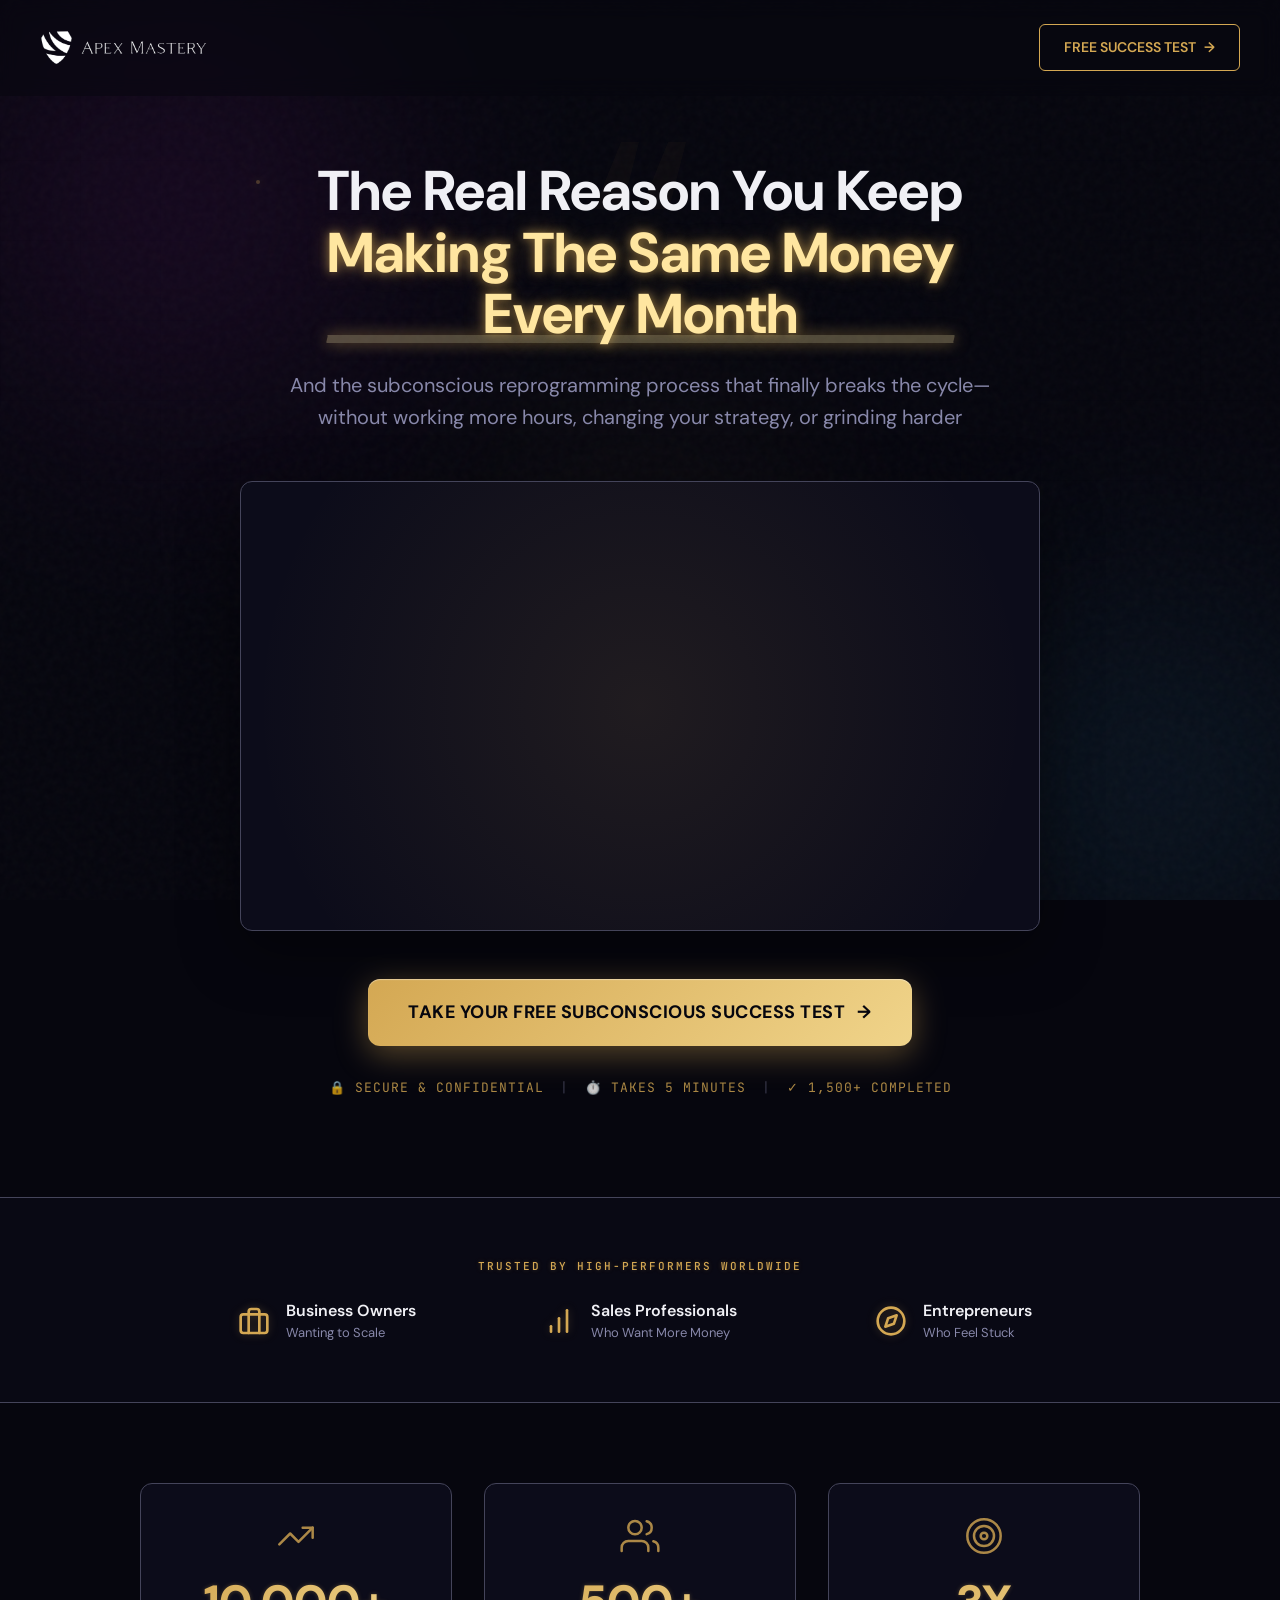
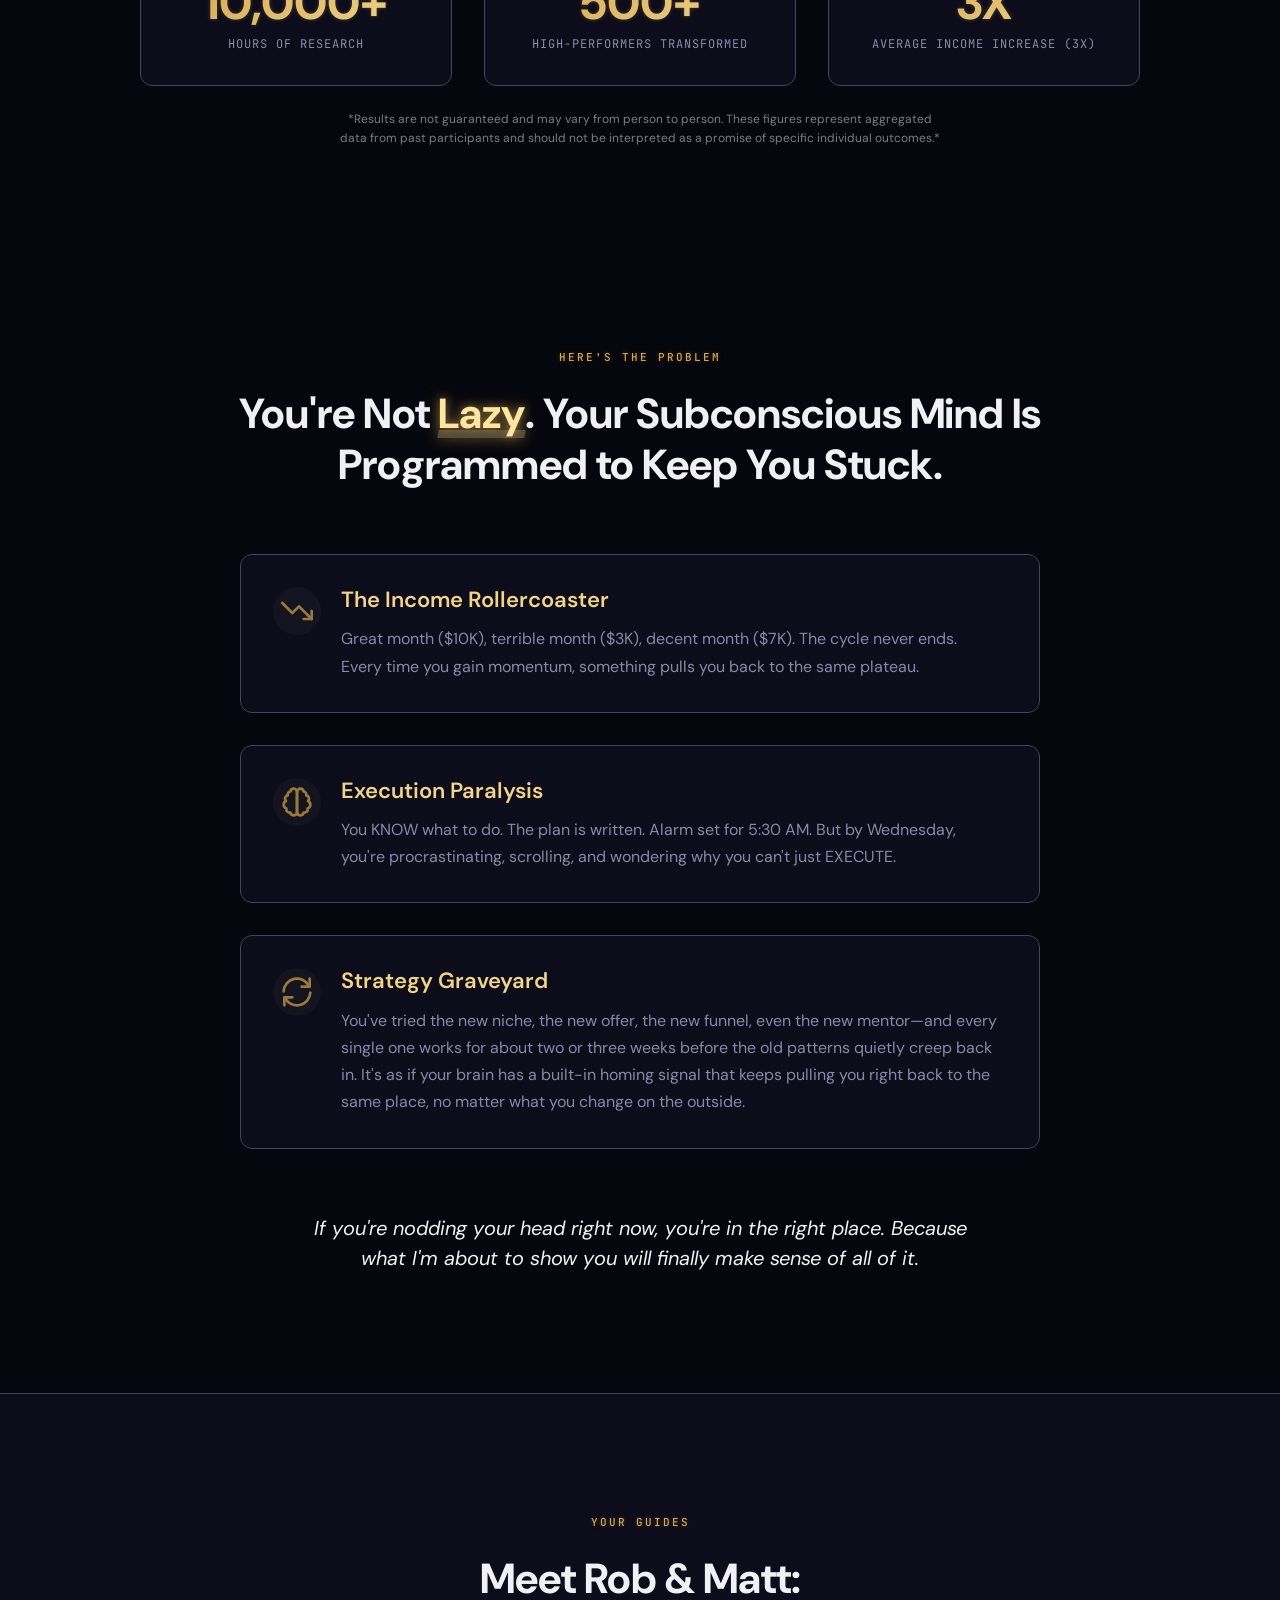
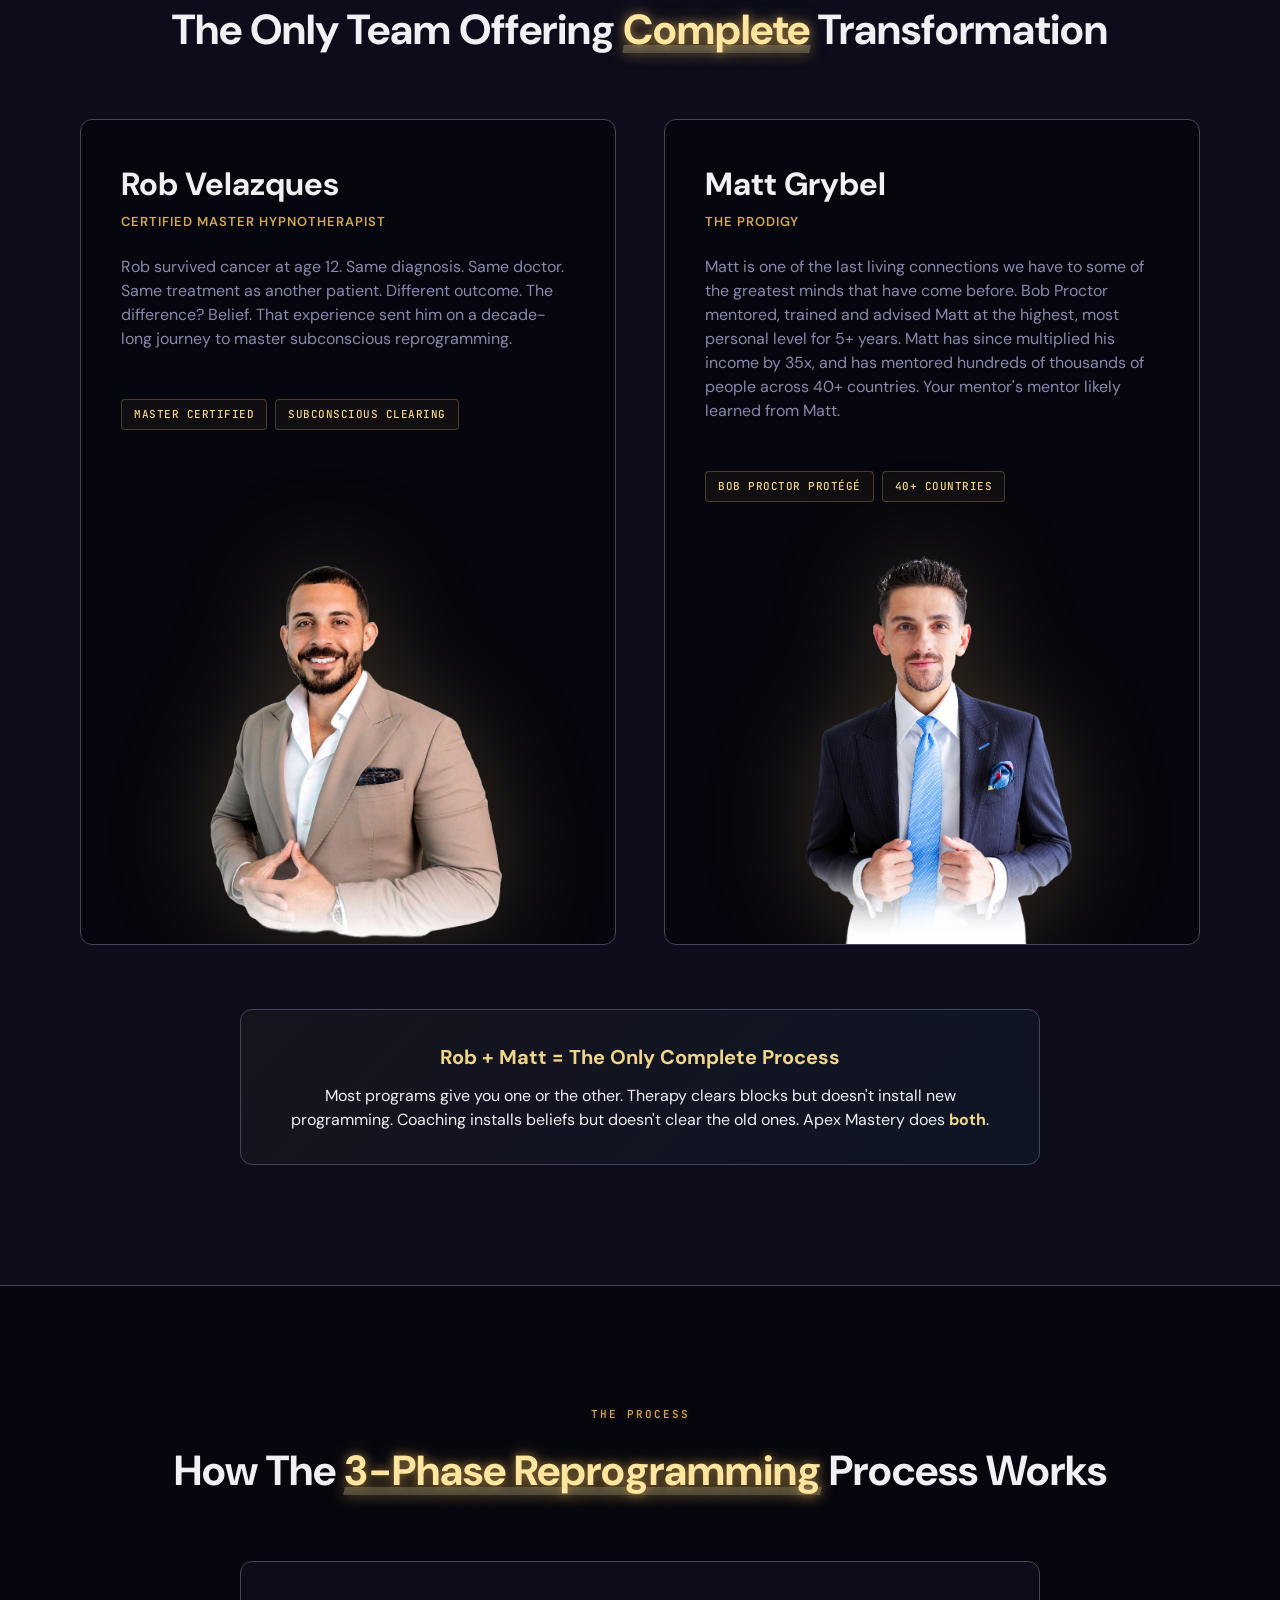
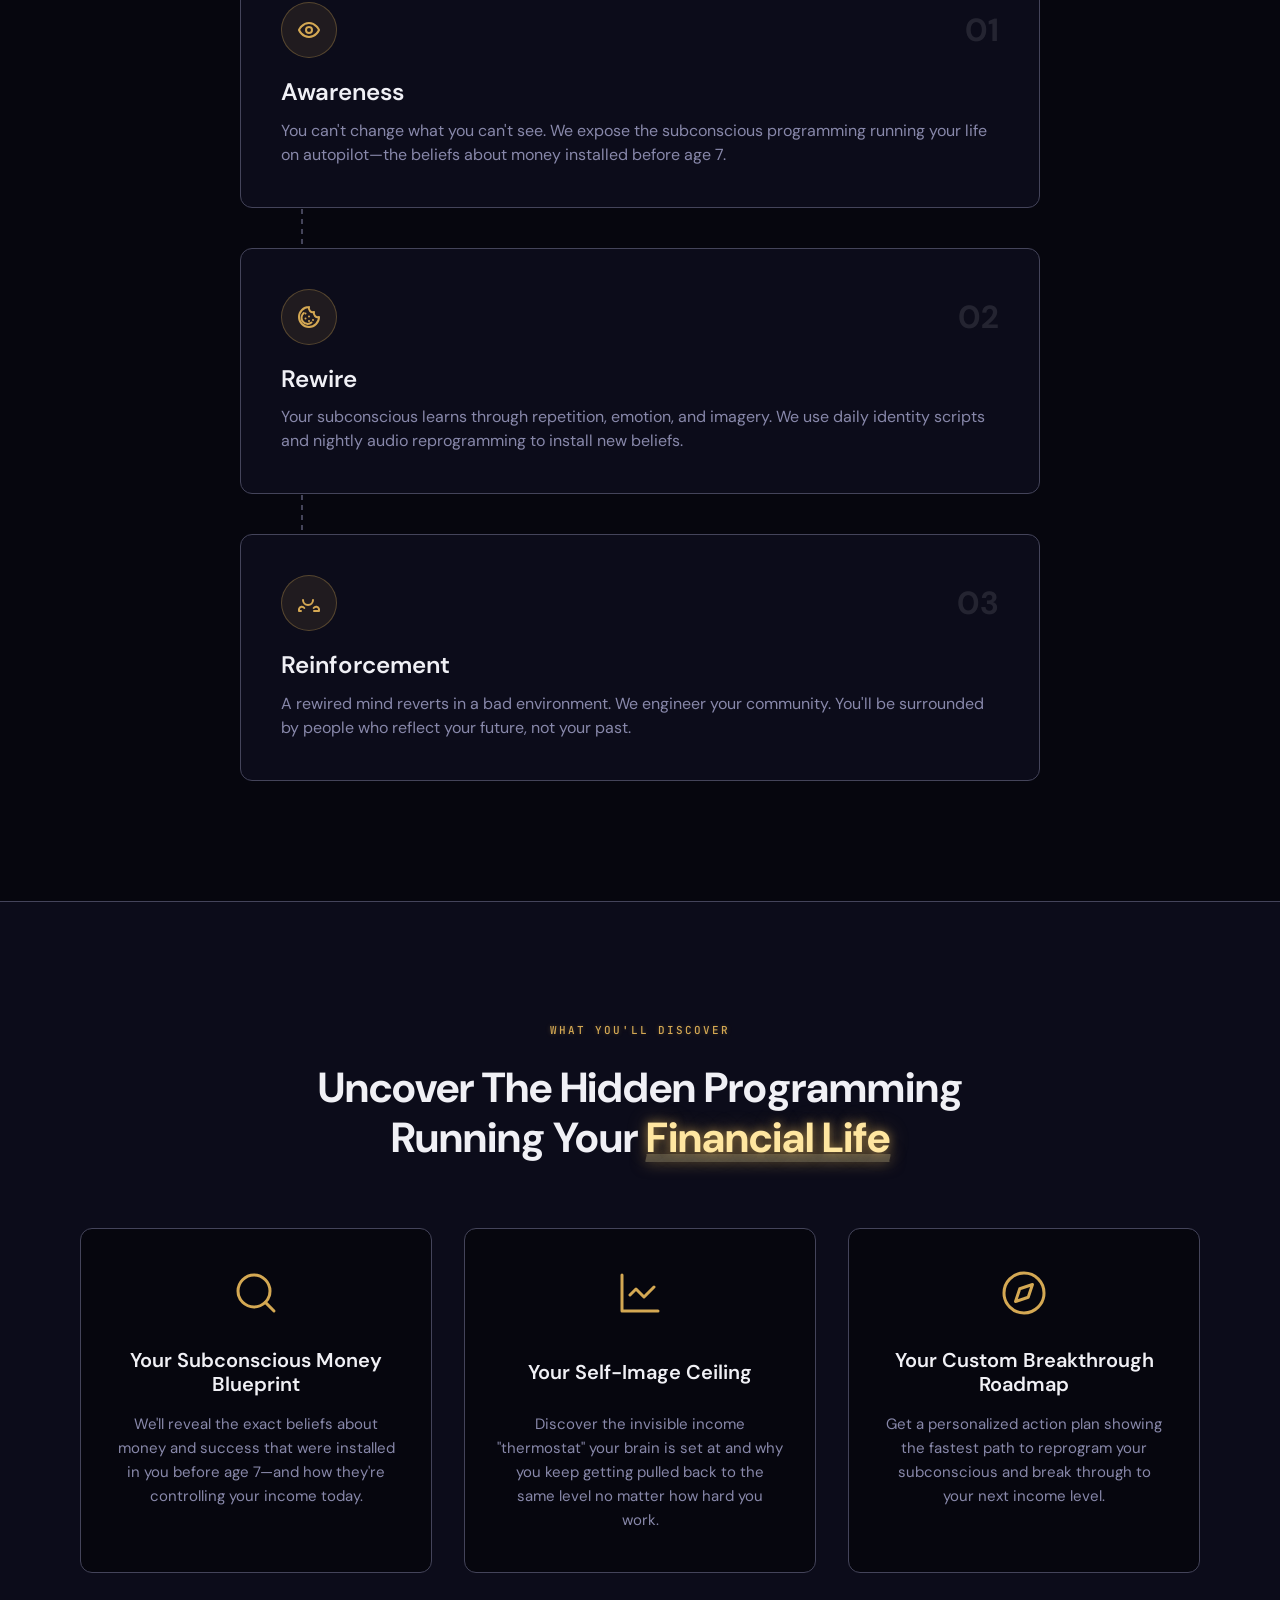
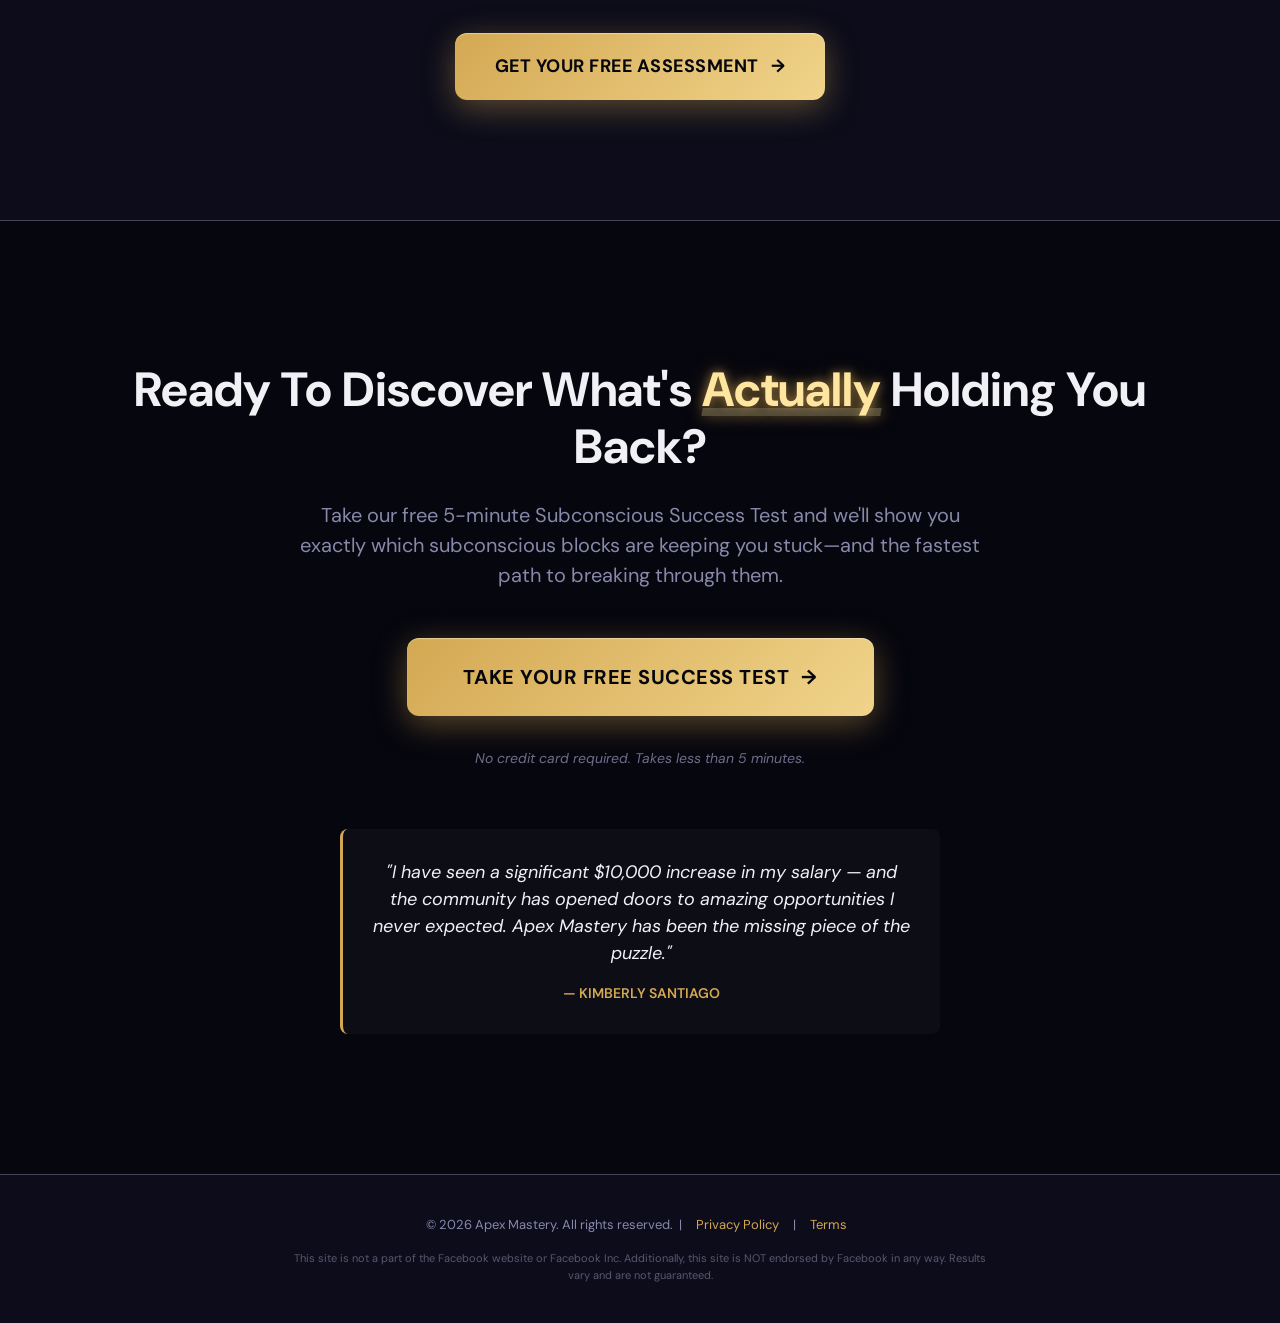
<file: index.html>
<!DOCTYPE html>
<html lang="en">

<head>
  <meta charset="UTF-8">
  <meta name="viewport" content="width=device-width, initial-scale=1.0">
  <title>Apex Mastery | Subconscious Success Test</title>

  <!-- Fonts -->
  <link rel="preconnect" href="https://fonts.googleapis.com">
  <link rel="preconnect" href="https://fonts.gstatic.com" crossorigin>
  <link
    href="https://fonts.googleapis.com/css2?family=DM+Sans:wght@300;400;500;600;700&family=JetBrains+Mono:wght@400;500&display=swap"
    rel="stylesheet">

  <!-- Styles -->
  <link rel="stylesheet" href="css/styles.css">
</head>

<body>

  <!-- PROGRESS BAR -->
  <div class="progress-bar" id="progressBar"></div>

  <!-- AMBIENT BACKGROUND -->
  <div class="ambient-bg">
    <div class="orb orb-1"></div>
    <div class="orb orb-2"></div>
    <div class="orb orb-3"></div>
    <!-- Floating Particles will be added via CSS/JS or simple divs -->
    <div class="particle p-1"></div>
    <div class="particle p-2"></div>
    <div class="particle p-3"></div>
  </div>

  <!-- NOISE TEXTURE OVERLAY -->
  <div class="noise-overlay"></div>

  <!-- GRID LINES -->
  <div class="grid-lines"></div>

  <!-- NAV -->
  <nav class="nav" id="nav">
    <div class="nav-logo">
      <a href="index.html"><img src="assets/logo-new.png" alt="Apex Mastery" /></a>
    </div>
    <a href="quiz.html" class="btn-secondary-test">
      Free Success Test <span class="btn-arrow">→</span>
    </a>
  </nav>

  <!-- HERO SECTION -->
  <section class="section-hero">
    <div class="container">

      <!-- Decorative Quote Mark -->
      <div class="quote-mark-bg">“</div>

      <!-- Headline (Moved Above VSL) -->
      <h1 class="hero-headline reveal" style="transition-delay: 0.1s;">
        The Real Reason You Keep <span class="highlight">Making The Same Money<br>Every Month</span>
      </h1>

      <!-- Sub-headline -->
      <p class="hero-subheadline reveal" style="transition-delay: 0.2s;">
        And the subconscious reprogramming process that finally breaks the cycle—without working more hours, changing
        your strategy, or grinding harder
      </p>

      <!-- VSL Player -->
      <div class="vsl-wrapper reveal" style="transition-delay: 0.3s;">
        <script src="https://fast.wistia.com/player.js" async></script><script src="https://fast.wistia.com/embed/1v9oy309cq.js" async type="module"></script><style>wistia-player[media-id='1v9oy309cq']:not(:defined) { background: center / contain no-repeat url('https://fast.wistia.com/embed/medias/1v9oy309cq/swatch'); display: block; filter: blur(5px); padding-top:56.25%; }</style> <wistia-player media-id="1v9oy309cq" aspect="1.7777777777777777"></wistia-player>
      </div>

      <!-- CTA Button -->
      <div class="reveal" style="transition-delay: 0.4s;">
        <a href="quiz.html" class="btn-primary-test">
          Take Your Free Subconscious Success Test <span class="btn-arrow">→</span>
        </a>
        <div class="trust-badges">
          <span>🔒 Secure & Confidential</span>
          <span class="divider">|</span>
          <span>⏱️ Takes 5 Minutes</span>
          <span class="divider">|</span>
          <span>✓ 1,500+ Completed</span>
        </div>
      </div>

    </div>
  </section>

  <!-- SOCIAL PROOF STRIP -->
  <section class="section-social-proof">
    <div class="container">

      <p class="section-label reveal">Trusted By High-Performers Worldwide</p>

      <div class="credentials-grid reveal" style="transition-delay: 0.1s;">

        <div class="credential-item">
          <!-- Award Icon (Briefcase) -->
          <svg class="credential-icon-svg" xmlns="http://www.w3.org/2000/svg" width="32" height="32" viewBox="0 0 24 24"
            fill="none" stroke="currentColor" stroke-width="2" stroke-linecap="round" stroke-linejoin="round">
            <rect x="2" y="7" width="20" height="14" rx="2" ry="2"></rect>
            <path d="M16 21V5a2 2 0 0 0-2-2h-4a2 2 0 0 0-2 2v16"></path>
          </svg>
          <div class="credential-text">
            <strong>Business Owners</strong>
            <span>Wanting to Scale</span>
          </div>
        </div>

        <div class="credential-item">
          <!-- Chart Icon -->
          <svg class="credential-icon-svg" xmlns="http://www.w3.org/2000/svg" width="32" height="32" viewBox="0 0 24 24"
            fill="none" stroke="currentColor" stroke-width="2" stroke-linecap="round" stroke-linejoin="round">
            <line x1="12" y1="20" x2="12" y2="10" />
            <line x1="18" y1="20" x2="18" y2="4" />
            <line x1="6" y1="20" x2="6" y2="16" />
          </svg>
          <div class="credential-text">
            <strong>Sales Professionals</strong>
            <span>Who Want More Money</span>
          </div>
        </div>

        <div class="credential-item">
          <!-- Compass Icon -->
          <svg class="credential-icon-svg" xmlns="http://www.w3.org/2000/svg" width="32" height="32" viewBox="0 0 24 24" 
            fill="none" stroke="currentColor" stroke-width="2" stroke-linecap="round" stroke-linejoin="round">
            <circle cx="12" cy="12" r="10"/>
            <polygon points="16.24 7.76 14.12 14.12 7.76 16.24 9.88 9.88 16.24 7.76"/>
          </svg>
          <div class="credential-text">
            <strong>Entrepreneurs</strong>
            <span>Who Feel Stuck</span>
          </div>
        </div>

      </div>

    </div>
  </section>

  <!-- STATISTICS SECTION (NEW) -->
  <section class="section-stats">
    <div class="container">
      <div class="stats-grid">

        <div class="stat-card reveal" style="transition-delay: 0.1s;">
          <svg class="stat-icon" xmlns="http://www.w3.org/2000/svg" width="40" height="40" viewBox="0 0 24 24"
            fill="none" stroke="currentColor" stroke-width="1.5" stroke-linecap="round" stroke-linejoin="round">
            <polyline points="22 7 13.5 15.5 8.5 10.5 2 17" />
            <polyline points="16 7 22 7 22 13" />
          </svg>
          <div class="stat-number" data-target="10000">0</div>
          <div class="stat-label">Hours of Research</div>
        </div>

        <div class="stat-card reveal" style="transition-delay: 0.2s;">
          <svg class="stat-icon" xmlns="http://www.w3.org/2000/svg" width="40" height="40" viewBox="0 0 24 24"
            fill="none" stroke="currentColor" stroke-width="1.5" stroke-linecap="round" stroke-linejoin="round">
            <path d="M17 21v-2a4 4 0 0 0-4-4H5a4 4 0 0 0-4 4v2" />
            <circle cx="9" cy="7" r="4" />
            <path d="M23 21v-2a4 4 0 0 0-3-3.87" />
            <path d="M16 3.13a4 4 0 0 1 0 7.75" />
          </svg>
          <div class="stat-number" data-target="500">0</div>
          <div class="stat-label">High-Performers Transformed</div>
        </div>

        <div class="stat-card reveal" style="transition-delay: 0.3s;">
          <svg class="stat-icon" xmlns="http://www.w3.org/2000/svg" width="40" height="40" viewBox="0 0 24 24"
            fill="none" stroke="currentColor" stroke-width="1.5" stroke-linecap="round" stroke-linejoin="round">
            <circle cx="12" cy="12" r="10" />
            <circle cx="12" cy="12" r="6" />
            <circle cx="12" cy="12" r="2" />
          </svg>
          <div class="stat-number" data-target="3">0</div>
          <div class="stat-label">Average Income Increase (3X)</div>
        </div>

      </div>
      <p class="stats-disclaimer" style="text-align: center; font-size: 12px; opacity: 0.5; margin-top: 24px; max-width: 600px; margin-left: auto; margin-right: auto; line-height: 1.6;">
        *Results are not guaranteed and may vary from person to person. These figures represent aggregated data from past participants and should not be interpreted as a promise of specific individual outcomes.*
      </p>
    </div>
  </section>

  <!-- PROBLEM AGITATION -->
  <section class="section-problem">
    <div class="container">

      <p class="section-label reveal">Here's The Problem</p>

      <h2 class="reveal" style="transition-delay: 0.1s;">
        You're Not <span class="highlight">Lazy</span>. Your Subconscious Mind Is<br>Programmed to Keep You Stuck.
      </h2>

      <div class="pain-points reveal" style="transition-delay: 0.2s;">

        <!-- Pain Point 1 -->
        <div class="pain-card">
          <div class="pain-icon-wrapper">
            <svg xmlns="http://www.w3.org/2000/svg" width="32" height="32" viewBox="0 0 24 24" fill="none"
              stroke="currentColor" stroke-width="2" stroke-linecap="round" stroke-linejoin="round">
              <polyline points="23 18 13.5 8.5 8.5 13.5 1 6" />
              <polyline points="17 18 23 18 23 12" />
            </svg>
          </div>
          <h3>The Income Rollercoaster</h3>
          <p>Great month ($10K), terrible month ($3K), decent month ($7K). The cycle never ends. Every time you gain
            momentum, something pulls you back to the same plateau.</p>
        </div>

        <!-- Pain Point 2 -->
        <div class="pain-card">
          <div class="pain-icon-wrapper">
            <svg xmlns="http://www.w3.org/2000/svg" width="32" height="32" viewBox="0 0 24 24" fill="none"
              stroke="currentColor" stroke-width="2" stroke-linecap="round" stroke-linejoin="round">
              <path
                d="M9.5 2A2.5 2.5 0 0 1 12 4.5v15a2.5 2.5 0 0 1-4.96.44 2.5 2.5 0 0 1-2.96-3.08 3 3 0 0 1-.34-5.58 2.5 2.5 0 0 1 1.32-4.24 2.5 2.5 0 0 1 1.98-3A2.5 2.5 0 0 1 9.5 2Z" />
              <path
                d="M14.5 2A2.5 2.5 0 0 0 12 4.5v15a2.5 2.5 0 0 0 4.96.44 2.5 2.5 0 0 0 2.96-3.08 3 3 0 0 0 .34-5.58 2.5 2.5 0 0 0-1.32-4.24 2.5 2.5 0 0 0-1.98-3A2.5 2.5 0 0 0 14.5 2Z" />
            </svg>
          </div>
          <h3>Execution Paralysis</h3>
          <p>You KNOW what to do. The plan is written. Alarm set for 5:30 AM. But by Wednesday, you're procrastinating,
            scrolling, and wondering why you can't just EXECUTE.</p>
        </div>

        <!-- Pain Point 3 -->
        <div class="pain-card">
          <div class="pain-icon-wrapper">
            <svg xmlns="http://www.w3.org/2000/svg" width="32" height="32" viewBox="0 0 24 24" fill="none"
              stroke="currentColor" stroke-width="2" stroke-linecap="round" stroke-linejoin="round">
              <path d="M21.5 2v6h-6" />
              <path d="M2.5 22v-6h6" />
              <path d="M2 11.5a10 10 0 0 1 18.8-4.3" />
              <path d="M22 12.5a10 10 0 0 1-18.8 4.2" />
            </svg>
          </div>
          <h3>Strategy Graveyard</h3>
          <p>You've tried the new niche, the new offer, the new funnel, even the new mentor—and every single one works for about two or three weeks before the old patterns quietly creep back in. It's as if your brain has a built-in homing signal that keeps pulling you right back to the same place, no matter what you change on the outside.</p>
        </div>

      </div>

      <p class="section-conclusion reveal" style="transition-delay: 0.3s;">
        If you're nodding your head right now, you're in the right place. Because what I'm about to show you will
        finally make sense of all of it.
      </p>

    </div>
  </section>

  <!-- AUTHORITY SECTION -->
  <section class="section-authority">
    <div class="container">

      <p class="section-label reveal">Your Guides</p>

      <h2 class="reveal" style="transition-delay: 0.1s;">
        Meet Rob & Matt:<br>The Only Team Offering <span class="highlight">Complete</span> Transformation
      </h2>

      <div class="hosts-grid">
        <!-- Rob -->
        <div class="host-card reveal" style="transition-delay: 0.15s; display: flex; flex-direction: column; overflow: hidden; position: relative;">
          <div class="host-name">Rob Velazques</div>
          <div class="host-role">Certified Master Hypnotherapist</div>
          <p>Rob survived cancer at age 12. Same diagnosis. Same doctor. Same treatment as another patient. Different
            outcome. The difference? Belief. That experience sent him on a decade-long journey to
            master subconscious reprogramming.</p>
          <div class="host-creds">
            <span class="cred-tag">Master Certified</span>
            <span class="cred-tag">Subconscious Clearing</span>
          </div>
          <div style="margin-top: auto; padding-top: 40px; margin-bottom: -40px; text-align: center; display: flex; justify-content: center; align-items: flex-end;">
            <img src="assets/rob.png" alt="Rob Velazques" style="width: 90%; max-width: 320px; height: auto; vertical-align: bottom; filter: drop-shadow(0 0 50px rgba(212, 168, 83, 0.25)); display: block;">
          </div>
        </div>

        <!-- Matt -->
        <div class="host-card reveal" style="transition-delay: 0.25s; display: flex; flex-direction: column; overflow: hidden; position: relative;">
          <div class="host-name">Matt Grybel</div>
          <div class="host-role">The Prodigy</div>
          <p>Matt is one of the last living connections we have to some of the greatest minds that have come before. Bob Proctor mentored, trained and advised Matt at the highest, most personal level for 5+ years. Matt has since multiplied his income by 35x, and has mentored hundreds of thousands of people across 40+ countries. Your mentor's mentor likely learned from Matt.</p>
          <div class="host-creds">
            <span class="cred-tag">Bob Proctor Protégé</span>
            <span class="cred-tag">40+ Countries</span>
          </div>
          <div style="margin-top: auto; padding-top: 40px; margin-bottom: -40px; text-align: center; display: flex; justify-content: center; align-items: flex-end;">
            <img src="assets/matt.png" alt="Matt Grybel" style="width: 90%; max-width: 320px; height: auto; vertical-align: bottom; filter: drop-shadow(0 0 50px rgba(212, 168, 83, 0.25)); display: block;">
          </div>
        </div>
      </div>

      <div class="authority-conclusion reveal" style="transition-delay: 0.35s;">
        <p><strong>Rob + Matt = The Only Complete Process</strong></p>
        <p>Most programs give you one or the other. Therapy clears blocks but doesn't install new programming. Coaching
          installs beliefs but doesn't clear the old ones. Apex Mastery does <strong>both</strong>.</p>
      </div>

    </div>
  </section>

  <!-- HOW IT WORKS (Enhanced with connectors) -->
  <section class="section-process">
    <div class="container">

      <p class="section-label reveal">The Process</p>

      <h2 class="reveal" style="transition-delay: 0.1s;">
        How The <span class="highlight">3-Phase Reprogramming</span> Process Works
      </h2>

      <div class="process-cards">

        <!-- Phase 1 -->
        <div class="process-card reveal" style="transition-delay: 0.25s;">
          <div class="process-header">
            <div class="process-icon-box">
              <svg xmlns="http://www.w3.org/2000/svg" width="24" height="24" viewBox="0 0 24 24" fill="none"
                stroke="currentColor" stroke-width="2" stroke-linecap="round" stroke-linejoin="round">
                <path d="M2 12s3-7 10-7 10 7 10 7-3 7-10 7-10-7-10-7Z" />
                <circle cx="12" cy="12" r="3" />
              </svg>
            </div>
            <div class="process-number">01</div>
          </div>
          <h3>Awareness</h3>
          <p>You can't change what you can't see. We expose the subconscious programming running your life on
            autopilot—the beliefs about money installed before age 7.</p>
        </div>

        <!-- Phase 2 -->
        <div class="process-card reveal" style="transition-delay: 0.35s;">
          <div class="process-connector"></div>
          <div class="process-header">
            <div class="process-icon-box">
              <svg xmlns="http://www.w3.org/2000/svg" width="24" height="24" viewBox="0 0 24 24" fill="none"
                stroke="currentColor" stroke-width="2" stroke-linecap="round" stroke-linejoin="round">
                <path d="M12 2a10 10 0 1 0 10 10 4 4 0 0 1-5-5 4 4 0 0 1-5-5" />
                <path d="M8.5 8.5v.01" />
                <path d="M16 15v.01" />
                <path d="M12 16v.01" />
                <path d="M12 11.5v.01" />
                <path d="M8.5 13.5v.01" />
                <path d="M6.75 8a5.75 5.75 0 0 0 7.75 9.5" />
              </svg>
            </div>
            <div class="process-number">02</div>
          </div>
          <h3>Rewire</h3>
          <p>Your subconscious learns through repetition, emotion, and imagery. We use daily identity scripts and
            nightly audio reprogramming to install new beliefs.</p>
        </div>

        <!-- Phase 3 -->
        <div class="process-card reveal" style="transition-delay: 0.45s;">
          <div class="process-connector"></div>
          <div class="process-header">
            <div class="process-icon-box">
              <svg xmlns="http://www.w3.org/2000/svg" width="24" height="24" viewBox="0 0 24 24" fill="none"
                stroke="currentColor" stroke-width="2" stroke-linecap="round" stroke-linejoin="round">
                <path d="M17 20h5v-2a3 3 0 0 0-5.3-1" />
                <path d="M4 20H2v-2a3 3 0 0 1 5.3-1" />
                <path d="M16 9a5 5 0 0 1-10 0" />
              </svg>
            </div>
            <div class="process-number">03</div>
          </div>
          <h3>Reinforcement</h3>
          <p>A rewired mind reverts in a bad environment. We engineer your community. You'll be surrounded by people who
            reflect your future, not your past.</p>
        </div>

      </div>

    </div>
  </section>

  <!-- DISCOVERY SECTION (Replaces Offer Stack) -->
  <section class="section-discovery" id="discovery">
    <div class="container">

      <p class="section-label reveal">What You'll Discover</p>

      <h2 class="reveal" style="transition-delay: 0.1s;">
        Uncover The Hidden Programming Running Your <span class="highlight">Financial Life</span>
      </h2>

      <div class="discovery-grid">

        <!-- Card 1 -->
        <div class="discovery-card reveal" style="transition-delay: 0.2s;">
          <div class="discovery-icon">
            <svg xmlns="http://www.w3.org/2000/svg" width="48" height="48" viewBox="0 0 24 24" fill="none"
              stroke="currentColor" stroke-width="1.5" stroke-linecap="round" stroke-linejoin="round">
              <circle cx="11" cy="11" r="8" />
              <path d="m21 21-4.3-4.3" />
            </svg>
          </div>
          <h3>Your Subconscious Money Blueprint</h3>
          <p>We'll reveal the exact beliefs about money and success that were installed in you before age 7—and how
            they're controlling your income today.</p>
        </div>

        <!-- Card 2 -->
        <div class="discovery-card reveal" style="transition-delay: 0.3s;">
          <div class="discovery-icon">
            <svg xmlns="http://www.w3.org/2000/svg" width="48" height="48" viewBox="0 0 24 24" fill="none"
              stroke="currentColor" stroke-width="1.5" stroke-linecap="round" stroke-linejoin="round">
              <path d="M3 3v18h18" />
              <path d="m19 9-5 5-4-4-3 3" />
            </svg>
          </div>
          <h3>Your Self-Image Ceiling</h3>
          <p>Discover the invisible income "thermostat" your brain is set at and why you keep getting pulled back to the
            same level no matter how hard you work.</p>
        </div>

        <!-- Card 3 -->
        <div class="discovery-card reveal" style="transition-delay: 0.4s;">
          <div class="discovery-icon">
            <svg xmlns="http://www.w3.org/2000/svg" width="48" height="48" viewBox="0 0 24 24" fill="none"
              stroke="currentColor" stroke-width="1.5" stroke-linecap="round" stroke-linejoin="round">
              <circle cx="12" cy="12" r="10" />
              <polygon points="16.24 7.76 14.12 14.12 7.76 16.24 9.88 9.88 16.24 7.76" />
            </svg>
          </div>
          <h3>Your Custom Breakthrough Roadmap</h3>
          <p>Get a personalized action plan showing the fastest path to reprogram your subconscious and break through to
            your next income level.</p>
        </div>

      </div>

      <div class="center-btn reveal" style="margin-top: 60px; text-align: center;">
        <a href="quiz.html" class="btn-primary-test">
          Get Your Free Assessment <span class="btn-arrow">→</span>
        </a>
      </div>

    </div>
  </section>

  <!-- FINAL CTA -->
  <section class="section-final-cta" id="success-test">
    <div class="container reveal">

      <h2>
        Ready To Discover What's <span class="highlight">Actually</span> Holding You Back?
      </h2>

      <p class="cta-description">
        Take our free 5-minute Subconscious Success Test and we'll show you exactly which subconscious blocks are
        keeping you stuck—and the fastest path to breaking through them.
      </p>

      <a href="quiz.html" class="btn-primary-test btn-large">
        Take Your Free Success Test <span class="btn-arrow">→</span>
      </a>

      <p class="cta-subtext">
        No credit card required. Takes less than 5 minutes.
      </p>

      <blockquote class="cta-testimonial">
        "I have seen a significant $10,000 increase in my salary — and the community has opened doors to amazing opportunities I never expected. Apex Mastery has been the missing piece of the puzzle."
        <cite>— Kimberly Santiago</cite>
      </blockquote>

    </div>
  </section>

  <!-- FOOTER -->
  <footer class="footer">
    <p>&copy; 2026 Apex Mastery. All rights reserved. &nbsp;|&nbsp;
      <a href="https://apex-mastery-seven.vercel.app/privacy/">Privacy Policy</a> &nbsp;|&nbsp;
      <a href="https://apex-mastery-seven.vercel.app/terms/">Terms</a>
    </p>
    <p class="disclaimer">
      This site is not a part of the Facebook website or Facebook Inc. Additionally, this site is NOT endorsed by
      Facebook in any way. Results vary and are not guaranteed.
    </p>
  </footer>

  <!-- Scripts -->
  <script src="js/app.js"></script>
</body>

</html>
</file>
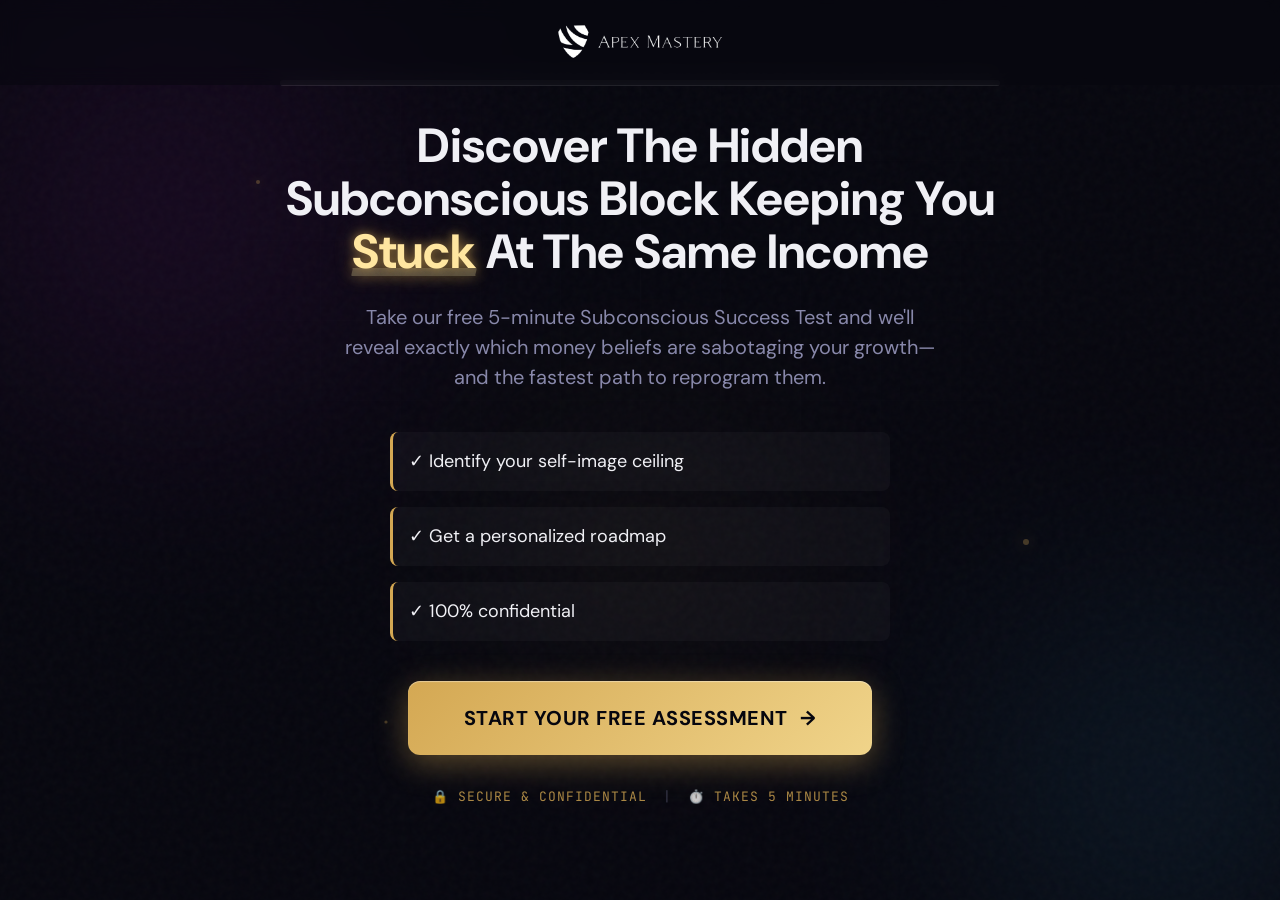
<file: quiz.html>
<!DOCTYPE html>
<html lang="en">

<head>
    <meta charset="UTF-8">
    <meta name="viewport" content="width=device-width, initial-scale=1.0">
    <title>Subconscious Success Test | Apex Mastery</title>

    <!-- Fonts -->
    <link rel="preconnect" href="https://fonts.googleapis.com">
    <link rel="preconnect" href="https://fonts.gstatic.com" crossorigin>
    <link
        href="https://fonts.googleapis.com/css2?family=DM+Sans:wght@300;400;500;600;700&family=JetBrains+Mono:wght@400;500&display=swap"
        rel="stylesheet">

    <!-- Styles -->
    <link rel="stylesheet" href="css/styles.css">
    <style>
        /* Inline override for quiz focus mode */
        body {
            overflow-x: hidden;
        }

        .nav {
            justify-content: center;
        }

        .nav-logo {
            margin: 0;
        }
    </style>
</head>

<body>

    <!-- AMBIENT BACKGROUND -->
    <div class="ambient-bg">
        <div class="orb orb-1"></div>
        <div class="orb orb-2"></div>
        <div class="orb orb-3"></div>
        <div class="particle p-1"></div>
        <div class="particle p-2"></div>
        <div class="particle p-3"></div>
    </div>
    <div class="noise-overlay"></div>
    <div class="grid-lines"></div>

    <!-- MINIMAL NAV -->
    <nav class="nav">
        <div class="nav-logo">
            <a href="index.html"><img src="assets/logo-new.png" alt="Apex Mastery" /></a>
        </div>
    </nav>

    <!-- QUIZ CONTAINER -->
    <div class="quiz-container">

        <!-- PROGRESS BAR -->
        <div class="quiz-progress-wrapper">
            <div class="quiz-progress-bar" id="quizProgress"></div>
        </div>

        <!-- LANDING VIEW -->
        <div id="quizLanding" class="quiz-step active">
            <h1 class="quiz-headline">Discover The Hidden Subconscious Block Keeping You <span
                    class="highlight">Stuck</span> At The Same Income</h1>
            <p class="quiz-subheadline">Take our free 5-minute Subconscious Success Test and we'll reveal exactly which
                money beliefs are sabotaging your growth—and the fastest path to reprogram them.</p>

            <div class="quiz-benefits">
                <div class="benefit-item">✓ Identify your self-image ceiling</div>
                <div class="benefit-item">✓ Get a personalized roadmap</div>
                <div class="benefit-item">✓ 100% confidential</div>
            </div>

            <button class="btn-primary-test btn-large" id="startQuizBtn">
                Start Your Free Assessment <span class="btn-arrow">→</span>
            </button>

            <div class="trust-badges" style="margin-top: 32px;">
                <span>🔒 Secure & Confidential</span>
                <span class="divider">|</span>
                <span>⏱️ Takes 5 Minutes</span>
            </div>
        </div>

        <!-- QUESTION VIEW -->
        <div id="quizQuestion" class="quiz-step">
            <button id="prevBtn" class="quiz-back-btn" style="display: none;">← Back</button>
            <div class="question-count">Question <span id="currentQuestionNum">1</span> of 12</div>
            <h2 id="questionText" class="question-text">Question goes here...</h2>
            <div id="optionsContainer" class="options-container">
                <!-- Options injected via JS -->
            </div>
        </div>

        <!-- EMAIL CAPTURE VIEW -->
        <div id="quizEmail" class="quiz-step">
            <h2 class="quiz-headline">Your Assessment Is Complete</h2>
            <p class="quiz-subheadline">Enter your email to get your personalized Subconscious Success Test results +
                custom breakthrough roadmap.</p>

            <form id="emailForm" class="email-form">
                <div class="form-group">
                    <input type="text" id="firstName" placeholder="First Name" required>
                </div>
                <div class="form-group">
                    <input type="email" id="email" placeholder="Email Address" required>
                </div>
                <div class="form-group">
                    <input type="tel" id="phone" placeholder="Phone Number" required>
                </div>
                <button type="submit" class="btn-primary-test btn-large" style="width: 100%; justify-content: center;">
                    Get My Results <span class="btn-arrow">→</span>
                </button>
            </form>

            <p class="disclaimer" style="margin-top: 24px;">Your information is 100% confidential. We'll never share or
                sell your data.</p>
        </div>

        <!-- RESULTS VIEW -->
        <div id="quizResult" class="quiz-step">
            <!-- Dynamic Result Content Injected Here -->
        </div>

    </div>

    <script src="js/quiz.js"></script>
    <script src="https://link.apexmasterymembers.com/js/form_embed.js" type="text/javascript"></script>
</body>

</html>
</file>
<file: css/styles.css>
/* 
  APEX MASTERY - Global Design System 
  Phase 3 Update: High-Fidelity Polish, Animated Graphics, Glow Effects
*/

:root {
  /* Color Palette */
  --bg-deep: #06060e;
  --bg-card: #0c0c1a;
  --bg-card-hover: #10102a;
  --gold: #d4a853;
  --gold-light: #f0d48a;
  /* Brighter default */
  --gold-bright: #ffe6a0;
  /* Even brighter for highlights */
  --gold-dim: #9a7a3a;
  --cyan: #38bdf8;
  --magenta: #c026d3;
  --white: #f0f0f5;
  --gray: #8888aa;
  --gray-dim: #44445a;

  /* Gradients */
  --gradient-gold: linear-gradient(135deg, #d4a853 0%, #f0d48a 100%);
  --gradient-gold-hover: linear-gradient(135deg, #e6b863 0%, #ffe6a0 100%);
  --gradient-radial-gold: radial-gradient(circle, rgba(212, 168, 83, 0.2) 0%, transparent 70%);

  /* Animation/Easing */
  --ease-out-expo: cubic-bezier(0.16, 1, 0.3, 1);
  --ease-spring: cubic-bezier(0.34, 1.56, 0.64, 1);
  /* Fonts */
  --font-display: 'DM Sans', system-ui, sans-serif;
  --font-body: 'DM Sans', system-ui, sans-serif;
  --font-mono: 'JetBrains Mono', monospace;
}

/* Reset & Base */
*,
*::before,
*::after {
  box-sizing: border-box;
  margin: 0;
  padding: 0;
}

html {
  scroll-behavior: smooth;
  font-family: var(--font-body);
  background-color: var(--bg-deep);
  color: var(--white);
  overflow-x: hidden;
}

body {
  overflow-x: hidden;
  line-height: 1.5;
  -webkit-font-smoothing: antialiased;
}

a {
  text-decoration: none;
  color: inherit;
}

ul {
  list-style: none;
}

/* Typography Tools */
h1,
h2,
h3,
h4,
h5,
h6,
.hero-headline,
.quiz-headline,
.section-title,
.result-card h1 {
  font-family: var(--font-display) !important;
  font-weight: 700;
  line-height: 1.2;
}

#startQuizBtn {
  display: flex !important;
  margin: 0 auto;
  justify-content: center;
}

button,
input,
select,
textarea,
.btn-primary-test,
.btn-secondary-test,
.quiz-option,
.benefit-item,
.floating-text,
.stat-label,
.nav-link {
  font-family: var(--font-body);
}

.stat-number,
.credential-tag,
.question-count,
.result-score-badge,
.offer-label,
.price {
  font-family: var(--font-mono);
}

/* Enhanced Highlight Style */
.highlight {
  color: var(--gold-bright);
  /* Brighter Tone */
  position: relative;
  display: inline-block;
  text-shadow: 0 0 10px rgba(212, 168, 83, 0.6), 0 0 20px rgba(212, 168, 83, 0.4);
  /* Glow Effect */
}

.highlight::after {
  content: '';
  position: absolute;
  bottom: 2px;
  left: 0;
  width: 100%;
  height: 8px;
  /* Slightly thicker */
  background: rgba(255, 230, 160, 0.3);
  /* Brighter underline base */
  z-index: -1;
  transform: skewX(-10deg);
  box-shadow: 0 0 15px rgba(212, 168, 83, 0.5);
  /* Glow for the underline block */
  animation: pulse-underline 2s infinite ease-in-out;
}

@keyframes pulse-underline {

  0%,
  100% {
    opacity: 0.8;
    box-shadow: 0 0 10px rgba(212, 168, 83, 0.3);
  }

  50% {
    opacity: 1;
    box-shadow: 0 0 20px rgba(212, 168, 83, 0.6);
  }
}

/* Progress Bar */
.progress-bar {
  position: fixed;
  top: 0;
  left: 0;
  width: 4px;
  /* Slightly thicker */
  height: 0%;
  background: linear-gradient(to bottom, var(--gold), var(--gold-bright));
  z-index: 9999;
  transition: height 0.1s linear;
  box-shadow: 2px 0 10px rgba(212, 168, 83, 0.4);
}

/* Layout Utilities */
.container {
  max-width: 1200px;
  margin: 0 auto;
  padding: 0 40px;
  position: relative;
  z-index: 2;
}

.section-label {
  font-family: var(--font-mono);
  font-size: 11px;
  font-weight: 500;
  text-transform: uppercase;
  letter-spacing: 2px;
  color: var(--gold);
  margin-bottom: 24px;
  text-align: center;
  display: block;
  text-shadow: 0 0 5px rgba(212, 168, 83, 0.3);
}

/* 
  BUTTONS (Updated Styles with Glow) 
*/
.btn-primary-test {
  display: inline-flex;
  align-items: center;
  gap: 12px;
  padding: 20px 40px;
  font-family: var(--font-body);
  font-size: 18px;
  font-weight: 700;
  background: var(--gradient-gold);
  color: var(--bg-deep);
  border-radius: 12px;
  border: none;
  cursor: pointer;
  box-shadow: 0 8px 32px rgba(212, 168, 83, 0.4), inset 0 1px 1px rgba(255, 255, 255, 0.4);
  transition: all 0.4s cubic-bezier(0.34, 1.56, 0.64, 1);
  position: relative;
  overflow: hidden;
  text-transform: uppercase;
  letter-spacing: 0.5px;
  z-index: 10;
}

/* Infinite Pulse Animation for Primary CTA */
.btn-primary-test.btn-large {
  animation: button-pulse 3s infinite;
}

@keyframes button-pulse {
  0% {
    box-shadow: 0 0 0 0 rgba(212, 168, 83, 0.7);
  }

  70% {
    box-shadow: 0 0 0 15px rgba(212, 168, 83, 0);
  }

  100% {
    box-shadow: 0 0 0 0 rgba(212, 168, 83, 0);
  }
}


.btn-primary-test::before {
  content: '';
  position: absolute;
  top: 0;
  left: -100%;
  width: 100%;
  height: 100%;
  background: linear-gradient(90deg, transparent, rgba(255, 255, 255, 0.5), transparent);
  transition: left 0.6s;
}

.btn-primary-test:hover::before {
  left: 100%;
}

.btn-primary-test:hover {
  transform: translateY(-4px) scale(1.03);
  background: var(--gradient-gold-hover);
  box-shadow: 0 15px 50px rgba(212, 168, 83, 0.6), 0 0 20px rgba(212, 168, 83, 0.4);
  /* Stronger glow */
}

.btn-secondary-test {
  display: inline-flex;
  align-items: center;
  gap: 8px;
  padding: 12px 24px;
  font-family: var(--font-body);
  font-size: 14px;
  font-weight: 600;
  background: transparent;
  border: 1px solid var(--gold);
  color: var(--gold);
  border-radius: 6px;
  text-transform: uppercase;
  transition: all 0.3s ease;
  cursor: pointer;
  position: relative;
  overflow: hidden;
}

.btn-secondary-test:hover {
  background: var(--gold);
  color: var(--bg-deep);
  box-shadow: 0 0 15px rgba(212, 168, 83, 0.4);
}

.btn-arrow {
  transition: transform 0.3s var(--ease-spring);
  display: inline-block;
}

.btn-primary-test:hover .btn-arrow,
.btn-secondary-test:hover .btn-arrow {
  transform: translateX(6px);
}

.btn-large {
  padding: 24px 56px;
  font-size: 20px;
}

/* 
  SECTION 1: FIXED NAV 
*/
.nav {
  position: fixed;
  top: 0;
  left: 0;
  width: 100%;
  padding: 24px 40px;
  display: flex;
  justify-content: space-between;
  align-items: center;
  z-index: 1000;
  transition: all 0.4s var(--ease-out-expo);
  backdrop-filter: blur(10px);
  background: rgba(6, 6, 14, 0.5);
  border-bottom: 1px solid transparent;
}

.nav.scrolled {
  padding: 12px 40px;
  background: rgba(6, 6, 14, 0.95);
  border-bottom: 1px solid rgba(212, 168, 83, 0.15);
  backdrop-filter: blur(20px);
  box-shadow: 0 4px 20px rgba(0, 0, 0, 0.4);
}

.nav-logo img {
  height: 36px;
  display: block;
}

/* 
  SECTION 2: HERO 
*/
.section-hero {
  padding: 160px 0 100px;
  text-align: center;
  position: relative;
  overflow: visible;
}

/* Decorative Quote Mark */
.quote-mark-bg {
  position: absolute;
  top: -60px;
  left: 50%;
  transform: translateX(-50%);
  font-family: var(--font-display);
  font-size: 300px;
  line-height: 1;
  color: var(--gold);
  opacity: 0.03;
  pointer-events: none;
  z-index: -1;
  animation: float-quote 8s ease-in-out infinite alternate;
}

@keyframes float-quote {
  0% {
    transform: translateX(-50%) translateY(0);
  }

  100% {
    transform: translateX(-50%) translateY(-20px);
  }
}

.hero-headline {
  font-size: 56px;
  font-weight: 700;
  color: var(--white);
  max-width: 900px;
  margin: 0 auto 24px;
  line-height: 1.1;
  position: relative;
}

.hero-subheadline {
  font-size: 20px;
  color: var(--gray);
  max-width: 700px;
  margin: 0 auto 48px;
  line-height: 1.6;
}

/* VSL Player */
.vsl-wrapper {
  max-width: 800px;
  margin: 0 auto 48px;
  aspect-ratio: 16/9;
  background: var(--bg-card);
  border: 1px solid var(--gray-dim);
  border-radius: 12px;
  overflow: hidden;
  box-shadow: 0 20px 60px rgba(0, 0, 0, 0.4);
  position: relative;
  transition: transform 0.5s var(--ease-out-expo), box-shadow 0.5s var(--ease-out-expo);
}

.vsl-wrapper:hover {
  transform: scale(1.01);
  box-shadow: 0 30px 80px rgba(0, 0, 0, 0.6), 0 0 30px rgba(212, 168, 83, 0.1);
  border-color: rgba(212, 168, 83, 0.3);
}

/* Radial Glow behind VSL */
.vsl-wrapper::before {
  content: '';
  position: absolute;
  top: 50%;
  left: 50%;
  transform: translate(-50%, -50%);
  width: 120%;
  height: 120%;
  background: var(--gradient-radial-gold);
  z-index: -1;
  opacity: 0.5;
  pointer-events: none;
  animation: pulse-glow 4s infinite alternate;
}

@keyframes pulse-glow {
  0% {
    opacity: 0.3;
    transform: translate(-50%, -50%) scale(0.9);
  }

  100% {
    opacity: 0.6;
    transform: translate(-50%, -50%) scale(1.1);
  }
}

.vsl-placeholder {
  width: 100%;
  height: 100%;
  display: flex;
  flex-direction: column;
  justify-content: center;
  align-items: center;
  background: radial-gradient(circle at center, var(--bg-card-hover), var(--bg-card));
  cursor: pointer;
  transition: background 0.3s;
}

.play-icon {
  font-size: 80px;
  color: var(--gold);
  opacity: 0.9;
  margin-bottom: 16px;
  transition: transform 0.3s var(--ease-spring), text-shadow 0.3s, color 0.3s;
  text-shadow: 0 0 20px rgba(212, 168, 83, 0.3);
}

.vsl-placeholder:hover .play-icon {
  transform: scale(1.15);
  opacity: 1;
  color: var(--gold-bright);
  text-shadow: 0 0 30px rgba(212, 168, 83, 0.6);
}

.vsl-label {
  font-size: 18px;
  font-weight: 500;
  color: var(--white);
  margin-bottom: 8px;
}

.vsl-duration {
  font-size: 14px;
  color: var(--gray);
  font-family: var(--font-mono);
}

.trust-badges {
  display: flex;
  justify-content: center;
  align-items: center;
  gap: 12px;
  margin-top: 24px;
  font-size: 13px;
  color: var(--gray);
  opacity: 0.8;
}

.trust-badges .divider {
  color: var(--gray-dim);
}


/* 
  SECTION 3: SOCIAL PROOF 
*/
.section-social-proof {
  padding: 60px 0;
  background: rgba(12, 12, 26, 0.5);
  border-top: 1px solid var(--gray-dim);
  border-bottom: 1px solid var(--gray-dim);
}

.credentials-grid {
  display: grid;
  grid-template-columns: repeat(3, 1fr);
  gap: 40px;
  max-width: 900px;
  margin: 0 auto;
}

.credential-item {
  display: flex;
  align-items: center;
  justify-content: center;
  gap: 16px;
  transition: transform 0.3s;
}

.credential-item:hover {
  transform: translateY(-2px);
}

.credential-icon-svg {
  color: var(--gold);
  flex-shrink: 0;
  filter: drop-shadow(0 0 5px rgba(212, 168, 83, 0.3));
}

.credential-text {
  display: flex;
  flex-direction: column;
  text-align: left;
}

.credential-text strong {
  color: var(--white);
  font-weight: 600;
  font-size: 16px;
}

.credential-text span {
  color: var(--gray);
  font-size: 13px;
}


/* 
  SECTION 4: STATISTICS 
*/
.section-stats {
  padding: 80px 0;
  background: var(--bg-deep);
}

.stats-grid {
  display: grid;
  grid-template-columns: repeat(3, 1fr);
  gap: 32px;
  max-width: 1000px;
  margin: 0 auto;
}

.stat-card {
  background: var(--bg-card);
  border: 1px solid var(--gray-dim);
  border-radius: 12px;
  padding: 32px;
  text-align: center;
  transition: all 0.4s var(--ease-out-expo);
  position: relative;
  overflow: hidden;
}

/* Gradient border effect on hover */
.stat-card::before {
  content: '';
  position: absolute;
  top: 0;
  left: 0;
  width: 100%;
  height: 4px;
  background: var(--gradient-gold);
  transform: scaleX(0);
  transform-origin: left;
  transition: transform 0.4s var(--ease-out-expo);
}

.stat-card:hover::before {
  transform: scaleX(1);
}

.stat-card:hover {
  transform: translateY(-8px);
  border-color: rgba(212, 168, 83, 0.2);
  box-shadow: 0 15px 40px rgba(0, 0, 0, 0.4);
}

.stat-icon {
  color: var(--gold);
  margin-bottom: 16px;
  opacity: 0.8;
  transition: transform 0.4s var(--ease-spring), color 0.3s;
}

.stat-card:hover .stat-icon {
  transform: scale(1.2) rotate(5deg);
  color: var(--gold-bright);
  filter: drop-shadow(0 0 8px rgba(212, 168, 83, 0.5));
}

.stat-number {
  font-family: var(--font-display);
  font-size: 48px;
  font-weight: 700;
  background: var(--gradient-gold);
  -webkit-background-clip: text;
  background-clip: text;
  -webkit-text-fill-color: transparent;
  line-height: 1;
  margin-bottom: 8px;
  /* Glow for text gradient workaround */
  filter: drop-shadow(0 0 2px rgba(212, 168, 83, 0.3));
}

.stat-label {
  font-family: var(--font-mono);
  font-size: 12px;
  text-transform: uppercase;
  letter-spacing: 1px;
  color: var(--gray);
}


/* 
  SECTION 5: PROBLEM AGITATION 
*/
.section-problem {
  padding: 120px 0;
}

.section-problem h2 {
  font-size: 42px;
  text-align: center;
  margin-bottom: 64px;
  color: var(--white);
}

.pain-points {
  display: grid;
  grid-template-columns: 1fr;
  gap: 32px;
  max-width: 800px;
  margin: 0 auto;
}

.pain-card {
  background: var(--bg-card);
  border: 1px solid var(--gray-dim);
  border-radius: 12px;
  padding: 32px 40px;
  transition: all 0.3s var(--ease-out-expo);
  display: flex;
  flex-direction: column;
  align-items: flex-start;
  position: relative;
  padding-left: 100px;
  overflow: hidden;
}

/* Subtle shine effect on hover */
.pain-card::after {
  content: '';
  position: absolute;
  top: -50%;
  right: -50%;
  bottom: -50%;
  left: -50%;
  background: linear-gradient(to bottom, rgba(255, 255, 255, 0) 0%, rgba(255, 255, 255, 0.03) 50%, rgba(255, 255, 255, 0) 100%);
  transform: rotateZ(60deg) translate(-5em, 7.5em);
  opacity: 0;
  transition: opacity 0.3s, transform 0.5s;
  pointer-events: none;
}

.pain-card:hover::after {
  opacity: 1;
  transform: rotateZ(60deg) translate(1em, -9em);
}

.pain-card:hover {
  background: var(--bg-card-hover);
  border-color: rgba(212, 168, 83, 0.4);
  transform: translateY(-4px);
  box-shadow: 0 10px 30px rgba(0, 0, 0, 0.3);
}

.pain-icon-wrapper {
  position: absolute;
  top: 32px;
  left: 32px;
  width: 48px;
  height: 48px;
  background: rgba(255, 255, 255, 0.03);
  border-radius: 50%;
  display: flex;
  align-items: center;
  justify-content: center;
  color: var(--gold-dim);
  transition: all 0.4s var(--ease-spring);
  border: 1px solid transparent;
}

.pain-card:hover .pain-icon-wrapper {
  color: var(--gold-bright);
  background: rgba(212, 168, 83, 0.1);
  border-color: rgba(212, 168, 83, 0.3);
  transform: scale(1.1) rotate(10deg);
  box-shadow: 0 0 15px rgba(212, 168, 83, 0.2);
}

.pain-card h3 {
  font-family: var(--font-body);
  font-size: 22px;
  font-weight: 600;
  color: var(--gold-light);
  margin-bottom: 12px;
  transition: color 0.3s;
}

.pain-card:hover h3 {
  color: var(--gold-bright);
  text-shadow: 0 0 10px rgba(212, 168, 83, 0.3);
}

.pain-card p {
  font-size: 16px;
  line-height: 1.7;
  color: var(--gray);
}

.section-conclusion {
  font-size: 20px;
  font-style: italic;
  text-align: center;
  color: var(--white);
  max-width: 700px;
  margin: 64px auto 0;
  opacity: 0.9;
}


/* 
  SECTION 6: AUTHORITY 
*/
.section-authority {
  padding: 120px 0;
  background: var(--bg-card);
  border-top: 1px solid var(--gray-dim);
  border-bottom: 1px solid var(--gray-dim);
}

.section-authority h2 {
  font-size: 42px;
  text-align: center;
  margin-bottom: 64px;
}

.hosts-grid {
  display: grid;
  grid-template-columns: repeat(2, 1fr);
  gap: 48px;
  margin-top: 64px;
}

.host-card {
  background: var(--bg-deep);
  border: 1px solid var(--gray-dim);
  border-radius: 12px;
  padding: 40px;
  transition: all 0.3s var(--ease-out-expo);
  height: 100%;
}

.host-card:hover {
  border-color: rgba(212, 168, 83, 0.3);
  transform: translateY(-4px);
  box-shadow: 0 10px 30px rgba(0, 0, 0, 0.3);
}

.host-name {
  font-family: var(--font-display);
  font-size: 32px;
  font-weight: 700;
  color: var(--white);
  margin-bottom: 4px;
}

.host-role {
  font-size: 13px;
  text-transform: uppercase;
  letter-spacing: 1px;
  color: var(--gold);
  font-weight: 600;
  margin-bottom: 24px;
}

.host-card p {
  color: var(--gray);
  margin-bottom: 16px;
  font-size: 16px;
}

.host-card p strong {
  color: var(--white);
}

.host-creds {
  display: flex;
  flex-wrap: wrap;
  gap: 8px;
  margin-top: 32px;
}

.cred-tag {
  display: inline-block;
  padding: 6px 12px;
  background: rgba(212, 168, 83, 0.05);
  border: 1px solid rgba(212, 168, 83, 0.3);
  border-radius: 4px;
  font-family: var(--font-mono);
  font-size: 11px;
  font-weight: 500;
  color: var(--gold-light);
  text-transform: uppercase;
  letter-spacing: 0.5px;
  transition: all 0.3s;
}

.host-card:hover .cred-tag {
  background: rgba(212, 168, 83, 0.15);
  box-shadow: 0 0 10px rgba(212, 168, 83, 0.1);
  border-color: rgba(212, 168, 83, 0.5);
}

.authority-conclusion {
  background: linear-gradient(135deg, rgba(212, 168, 83, 0.05), rgba(56, 189, 248, 0.05));
  border: 1px solid var(--gray-dim);
  border-radius: 12px;
  padding: 32px;
  margin: 64px auto 0;
  text-align: center;
  max-width: 800px;
  transition: all 0.3s;
}

.authority-conclusion:hover {
  background: linear-gradient(135deg, rgba(212, 168, 83, 0.08), rgba(56, 189, 248, 0.08));
  border-color: rgba(212, 168, 83, 0.2);
}

.authority-conclusion p:first-child {
  font-size: 20px;
  font-weight: 600;
  color: var(--white);
  margin-bottom: 12px;
}

.authority-conclusion strong {
  color: var(--gold-light);
}


/* 
  SECTION 7: PROCESS 
*/
.section-process {
  padding: 120px 0;
}

.section-process h2 {
  font-size: 42px;
  text-align: center;
  margin-bottom: 64px;
}

.process-cards {
  display: flex;
  flex-direction: column;
  gap: 40px;
  max-width: 800px;
  margin: 0 auto;
  position: relative;
}

.process-card {
  position: relative;
  background: var(--bg-card);
  border: 1px solid var(--gray-dim);
  border-radius: 12px;
  padding: 40px;
  transition: all 0.3s var(--ease-out-expo);
  z-index: 2;
}

.process-card:hover {
  background: var(--bg-card-hover);
  transform: translateX(8px);
  border-left: 4px solid var(--gold);
  box-shadow: 0 10px 40px rgba(0, 0, 0, 0.4);
}

.process-connector {
  position: absolute;
  top: -40px;
  left: 60px;
  width: 2px;
  height: 40px;
  background: repeating-linear-gradient(to bottom, var(--gray-dim), var(--gray-dim) 5px, transparent 5px, transparent 10px);
  z-index: 1;
}

.process-header {
  display: flex;
  align-items: center;
  gap: 20px;
  margin-bottom: 20px;
}

.process-icon-box {
  width: 56px;
  height: 56px;
  background: rgba(212, 168, 83, 0.1);
  border-radius: 50%;
  border: 1px solid rgba(212, 168, 83, 0.3);
  display: flex;
  align-items: center;
  justify-content: center;
  color: var(--gold);
  flex-shrink: 0;
  transition: all 0.4s var(--ease-spring);
}

.process-card:hover .process-icon-box {
  transform: scale(1.1);
  background: rgba(212, 168, 83, 0.2);
  border-color: rgba(212, 168, 83, 0.6);
  box-shadow: 0 0 20px rgba(212, 168, 83, 0.2);
  color: var(--gold-bright);
}

.process-number {
  font-family: var(--font-display);
  font-size: 32px;
  font-weight: 700;
  color: rgba(255, 255, 255, 0.1);
  margin-left: auto;
  transition: color 0.3s;
}

.process-card:hover .process-number {
  color: rgba(212, 168, 83, 0.2);
}

.process-card h3 {
  font-family: var(--font-body);
  font-size: 24px;
  font-weight: 600;
  color: var(--white);
  margin-bottom: 12px;
}

.process-card p {
  color: var(--gray);
  font-size: 16px;
}


/* 
  SECTION 8: DISCOVERY 
*/
.section-discovery {
  padding: 120px 0;
  background: var(--bg-card);
  border-top: 1px solid var(--gray-dim);
  border-bottom: 1px solid var(--gray-dim);
}

.section-discovery h2 {
  font-size: 42px;
  text-align: center;
  margin-bottom: 64px;
  max-width: 800px;
  margin-left: auto;
  margin-right: auto;
}

.discovery-grid {
  display: grid;
  grid-template-columns: repeat(3, 1fr);
  gap: 32px;
}

.discovery-card {
  background: var(--bg-deep);
  border: 1px solid var(--gray-dim);
  border-radius: 12px;
  padding: 40px 32px;
  text-align: center;
  transition: all 0.3s var(--ease-out-expo);
  position: relative;
}

.discovery-card:hover {
  border-color: rgba(212, 168, 83, 0.5);
  transform: translateY(-8px);
  box-shadow: 0 10px 40px rgba(0, 0, 0, 0.5), inset 0 0 20px rgba(212, 168, 83, 0.05);
  /* Inner glow */
}

.discovery-icon {
  margin-bottom: 24px;
  color: var(--gold);
  transition: transform 0.4s var(--ease-spring), filter 0.3s;
}

.discovery-card:hover .discovery-icon {
  transform: scale(1.2);
  color: var(--gold-bright);
  filter: drop-shadow(0 0 10px rgba(212, 168, 83, 0.4));
}

.discovery-card h3 {
  font-size: 20px;
  font-weight: 600;
  color: var(--white);
  margin-bottom: 16px;
  min-height: 48px;
  display: flex;
  align-items: center;
  justify-content: center;
}

.discovery-card p {
  font-size: 15px;
  color: var(--gray);
  line-height: 1.6;
}

.center-btn {
  margin-top: 60px;
  display: flex;
  justify-content: center;
}


/* 
  SECTION 9: FINAL CTA 
*/
.section-final-cta {
  padding: 140px 0;
  text-align: center;
}

.section-final-cta h2 {
  font-size: 48px;
  margin-bottom: 24px;
}

.cta-description {
  font-size: 20px;
  color: var(--gray);
  max-width: 700px;
  margin: 0 auto 48px;
}

.cta-subtext {
  font-size: 14px;
  font-style: italic;
  color: var(--gray);
  margin-top: 32px;
  opacity: 0.8;
}

.cta-testimonial {
  margin: 60px auto 0;
  max-width: 600px;
  font-size: 18px;
  color: var(--white);
  font-style: italic;
  background: rgba(255, 255, 255, 0.03);
  padding: 30px;
  border-radius: 8px;
  border-left: 3px solid var(--gold);
  transition: transform 0.3s;
}

.cta-testimonial:hover {
  transform: scale(1.02);
  background: rgba(255, 255, 255, 0.05);
  box-shadow: 0 10px 30px rgba(0, 0, 0, 0.2);
}

.cta-testimonial cite {
  display: block;
  margin-top: 16px;
  font-size: 14px;
  color: var(--gold);
  font-style: normal;
  text-transform: uppercase;
  font-weight: 600;
}


/* 
  FOOTER 
*/
.footer {
  padding: 40px;
  background: var(--bg-card);
  border-top: 1px solid var(--gray-dim);
  text-align: center;
  color: var(--gray);
  font-size: 13px;
}

.footer a {
  color: var(--gold);
  margin: 0 8px;
}

.footer a:hover {
  color: var(--gold-light);
}

.disclaimer {
  font-size: 11px;
  margin-top: 16px;
  opacity: 0.6;
  max-width: 700px;
  margin-left: auto;
  margin-right: auto;
}


/* 
  ANIMATION & BACKGROUND 
*/
.ambient-bg {
  position: fixed;
  inset: 0;
  z-index: -2;
  overflow: hidden;
  pointer-events: none;
  background: var(--bg-deep);
}

/* Host Images */
.host-image-wrapper {
  width: 120px;
  height: 120px;
  margin: 0 auto 24px;
  border-radius: 50%;
  overflow: hidden;
  border: 2px solid var(--gold);
  box-shadow: 0 0 20px rgba(212, 168, 83, 0.2);
}

.host-image {
  width: 100%;
  height: 100%;
  object-fit: cover;
  transition: transform 0.4s;
}

.host-card:hover .host-image {
  transform: scale(1.1);
}

.orb {
  position: absolute;
  border-radius: 50%;
  filter: blur(120px);
  opacity: 0.15;
  animation: orbFloat 20s ease-in-out infinite alternate;
}

.orb-1 {
  width: 600px;
  height: 600px;
  background: radial-gradient(circle, var(--magenta), transparent 70%);
  top: -10%;
  left: -10%;
  animation-duration: 25s;
}

.orb-2 {
  width: 500px;
  height: 500px;
  background: radial-gradient(circle, var(--cyan), transparent 70%);
  bottom: -15%;
  right: -10%;
  animation-duration: 30s;
  animation-delay: -5s;
}

.orb-3 {
  width: 400px;
  height: 400px;
  background: radial-gradient(circle, var(--gold), transparent 70%);
  top: 40%;
  left: 50%;
  transform: translateX(-50%);
  animation-duration: 22s;
  animation-delay: -10s;
  opacity: 0.08;
}

/* New Floating Particles */
.particle {
  position: absolute;
  width: 4px;
  height: 4px;
  background: var(--gold);
  border-radius: 50%;
  opacity: 0.3;
  animation: particleFloat 15s linear infinite;
  box-shadow: 0 0 10px var(--gold);
}

.p-1 {
  top: 20%;
  left: 20%;
  animation-delay: 0s;
}

.p-2 {
  top: 60%;
  left: 80%;
  animation-delay: -5s;
  scale: 1.5;
}

.p-3 {
  top: 80%;
  left: 30%;
  animation-delay: -10s;
  scale: 0.8;
}

.p-4 {
  top: 40%;
  left: 60%;
  animation-delay: -2s;
  scale: 1.2;
}

/* Add p-4 to HTML later if needed */

@keyframes particleFloat {
  0% {
    transform: translateY(0) translateX(0);
    opacity: 0.3;
  }

  50% {
    transform: translateY(-50px) translateX(20px);
    opacity: 0.6;
  }

  100% {
    transform: translateY(0) translateX(0);
    opacity: 0.3;
  }
}

@keyframes orbFloat {
  0% {
    transform: translate(0, 0);
  }

  100% {
    transform: translate(30px, 50px);
  }
}

.noise-overlay {
  position: fixed;
  inset: 0;
  z-index: -1;
  pointer-events: none;
  opacity: 0.03;
  background-image: url("data:image/svg+xml,%3Csvg viewBox='0 0 200 200' xmlns='http://www.w3.org/2000/svg'%3E%3Cfilter id='noiseFilter'%3E%3CfeTurbulence type='fractalNoise' baseFrequency='0.65' numOctaves='3' stitchTiles='stitch'/%3E%3C/filter%3E%3Crect width='100%25' height='100%25' filter='url(%23noiseFilter)'/%3E%3C/svg%3E");
}

.grid-lines {
  position: fixed;
  inset: 0;
  z-index: -1;
  pointer-events: none;
  background-image:
    linear-gradient(var(--gray-dim) 1px, transparent 1px),
    linear-gradient(90deg, var(--gray-dim) 1px, transparent 1px);
  background-size: 80px 80px;
  opacity: 0.03;
  mask-image: radial-gradient(ellipse 60% 50% at 50% 30%, black, transparent);
  -webkit-mask-image: radial-gradient(ellipse 60% 50% at 50% 30%, black, transparent);
}

.reveal {
  opacity: 0;
  transform: translateY(30px);
  transition: all 0.8s var(--ease-out-expo);
}

.reveal.visible {
  opacity: 1;
  transform: translateY(0);
}

/* 
  RESPONSIVE BREAKPOINTS 
*/
@media (max-width: 1024px) {
  .hero-headline {
    font-size: 44px;
  }

  .hosts-grid {
    grid-template-columns: 1fr;
  }

  .credentials-grid {
    gap: 24px;
  }

  .discovery-grid {
    grid-template-columns: repeat(2, 1fr);
  }
}

@media (max-width: 768px) {
  .container {
    padding: 0 24px;
  }

  .nav {
    padding: 12px 24px;
  }

  .nav-logo img {
    height: 28px;
  }

  .btn-secondary-test {
    padding: 8px 16px;
    font-size: 12px;
  }

  .hero-headline {
    font-size: 32px;
    margin-top: 32px;
  }

  .quote-mark-bg {
    display: none;
  }

  .section-hero {
    padding-top: 120px;
  }

  .credentials-grid {
    grid-template-columns: 1fr;
    gap: 32px;
  }

  .stats-grid {
    grid-template-columns: 1fr;
    gap: 40px;
  }

  .pain-points {
    gap: 24px;
  }

  .pain-card {
    padding: 24px;
    padding-top: 90px;
    padding-left: 24px;
  }

  .pain-icon-wrapper {
    top: 24px;
    left: 24px;
  }

  .hosts-grid {
    gap: 32px;
  }

  .host-card {
    padding: 32px;
  }

  .process-card {
    padding: 32px;
  }

  .process-connector {
    display: none;
  }

  .discovery-grid {
    grid-template-columns: 1fr;
    gap: 32px;
  }

  .section-final-cta h2 {
    font-size: 32px;
  }

  .btn-large {
    width: 100%;
    padding: 20px;
    font-size: 16px;
  }
}


/* -------------------------------------------------------------
   QUIZ STYLES (Phase 4)
------------------------------------------------------------- */
.quiz-container {
  max-width: 800px;
  margin: 120px auto 60px;
  padding: 0 40px;
  min-height: 600px;
  position: relative;
  display: flex;
  flex-direction: column;
  justify-content: center;
}

.quiz-step {
  display: none;
  animation: fadeIn 0.5s var(--ease-out-expo);
  width: 100%;
}

.quiz-step.active {
  display: block;
}

@keyframes fadeIn {
  from {
    opacity: 0;
    transform: translateY(20px);
  }

  to {
    opacity: 1;
    transform: translateY(0);
  }
}

/* Progress Bar (Quiz Specific) */
.quiz-progress-wrapper {
  position: absolute;
  top: -40px;
  left: 40px;
  right: 40px;
  height: 6px;
  background: rgba(255, 255, 255, 0.1);
  border-radius: 3px;
  overflow: hidden;
}

.quiz-progress-bar {
  height: 100%;
  width: 0%;
  background: var(--gradient-gold);
  transition: width 0.4s var(--ease-out-expo);
}

/* Landing View */
.quiz-headline {
  font-size: 48px;
  font-family: var(--font-display);
  margin-bottom: 24px;
  line-height: 1.1;
  text-align: center;
}

.quiz-subheadline {
  font-size: 20px;
  color: var(--gray);
  text-align: center;
  max-width: 600px;
  margin: 0 auto 40px;
}

.quiz-benefits {
  display: flex;
  flex-direction: column;
  gap: 16px;
  max-width: 500px;
  margin: 0 auto 40px;
}

.benefit-item {
  font-size: 18px;
  color: var(--white);
  padding: 16px;
  background: rgba(255, 255, 255, 0.03);
  border-radius: 8px;
  border-left: 3px solid var(--gold);
}

/* Back Button */
.quiz-back-btn {
  background: transparent;
  border: none;
  color: var(--gray);
  font-family: var(--font-body);
  font-size: 14px;
  cursor: pointer;
  display: flex;
  align-items: center;
  gap: 6px;
  margin-bottom: 20px;
  transition: color 0.3s;
  padding: 8px 0;
}

.quiz-back-btn:hover {
  color: var(--white);
}


/* Question View */
.question-count {
  text-align: center;
  font-family: var(--font-mono);
  color: var(--gold);
  font-size: 13px;
  margin-bottom: 24px;
  text-transform: uppercase;
  letter-spacing: 2px;
}

.question-text {
  font-size: 32px;
  text-align: center;
  margin-bottom: 48px;
  transition: opacity 0.3s;
}

.options-container {
  display: flex;
  flex-direction: column;
  gap: 16px;
  transition: opacity 0.3s;
}

.quiz-option {
  width: 100%;
  padding: 24px;
  background: var(--bg-card);
  border: 1px solid var(--gray-dim);
  border-radius: 12px;
  color: var(--white);
  font-family: var(--font-body);
  font-size: 18px;
  text-align: left;
  cursor: pointer;
  transition: all 0.2s var(--ease-out-expo);
  position: relative;
  overflow: hidden;
  animation: slideUp 0.4s backwards;
}

@keyframes slideUp {
  from {
    opacity: 0;
    transform: translateY(10px);
  }

  to {
    opacity: 1;
    transform: translateY(0);
  }
}

.quiz-option.selected {
  border-color: var(--gold-bright);
  box-shadow: 0 0 20px rgba(212, 168, 83, 0.4), inset 0 0 10px rgba(212, 168, 83, 0.1);
  background: var(--bg-card-hover);
  transform: scale(1.02);
}

.quiz-option:hover {
  background: var(--bg-card-hover);
  border-color: var(--gold);
  transform: translateX(8px);
}

.quiz-option:hover::before {
  content: '';
  position: absolute;
  left: 0;
  top: 0;
  bottom: 0;
  width: 4px;
  background: var(--gold);
}

/* Email Form */
.email-form {
  max-width: 500px;
  margin: 0 auto;
}

.form-group {
  margin-bottom: 20px;
}

.form-group input {
  width: 100%;
  padding: 20px;
  background: var(--bg-card);
  border: 1px solid var(--gray-dim);
  border-radius: 8px;
  color: var(--white);
  font-family: var(--font-body);
  font-size: 16px;
  transition: border-color 0.3s;
}

button[type="submit"] {
  display: flex;
  margin: 0 auto;
  width: auto;
  min-width: 300px;
  justify-content: center;
}

.form-group input:focus {
  outline: none;
  border-color: var(--gold);
}

/* Result Card */
.result-card {
  text-align: center;
  background: var(--bg-card);
  padding: 60px 40px;
  border-radius: 16px;
  border: 1px solid var(--gray-dim);
  box-shadow: 0 20px 60px rgba(0, 0, 0, 0.5);
}

.result-score-badge {
  display: inline-block;
  padding: 8px 16px;
  background: rgba(212, 168, 83, 0.2);
  color: var(--gold-bright);
  border-radius: 20px;
  font-family: var(--font-mono);
  font-weight: 600;
  margin-bottom: 24px;
  border: 1px solid rgba(212, 168, 83, 0.5);
}

.result-card h1 {
  font-size: 36px;
  margin-bottom: 16px;
}

.result-desc {
  font-size: 18px;
  color: var(--gray);
  margin-bottom: 40px;
  max-width: 600px;
  margin-left: auto;
  margin-right: auto;
}

.result-blocks {
  text-align: left;
  background: rgba(255, 255, 255, 0.03);
  padding: 32px;
  border-radius: 12px;
  margin-bottom: 40px;
}

.result-blocks h3 {
  font-size: 14px;
  text-transform: uppercase;
  letter-spacing: 1px;
  color: var(--gold);
  margin-bottom: 16px;
}

.result-blocks ul {
  list-style: none;
}

.result-blocks li {
  position: relative;
  padding-left: 24px;
  margin-bottom: 12px;
  color: var(--white);
}

.result-blocks li::before {
  content: '•';
  color: var(--gold);
  position: absolute;
  left: 0;
  font-size: 24px;
  /* Larger bullet */
  line-height: 18px;
  top: -2px;
}

.offer-box {
  border: 2px solid var(--gold);
  border-radius: 12px;
  padding: 40px;
  background: linear-gradient(180deg, rgba(212, 168, 83, 0.05) 0%, rgba(0, 0, 0, 0) 100%);
}

.offer-label {
  font-family: var(--font-mono);
  font-size: 12px;
  text-transform: uppercase;
  letter-spacing: 2px;
  margin-bottom: 16px;
  opacity: 0.7;
}

.offer-box h2 {
  font-size: 32px;
  margin-bottom: 8px;
}

.offer-box .price {
  font-size: 24px;
  color: var(--gold-light);
  font-weight: 700;
  margin-bottom: 16px;
}

/* Calendly Section */
.calendly-section {
  background: var(--bg-card);
  border: 1px solid var(--gray-dim);
  border-radius: 16px;
  padding: 64px 40px;
  margin-top: 40px;
  text-align: center;
  position: relative;
  overflow: hidden;
}

.calendly-section::before {
  content: '';
  position: absolute;
  inset: -2px;
  background: linear-gradient(135deg, var(--gold), var(--cyan));
  border-radius: 16px;
  opacity: 0.1;
  z-index: 0;
  filter: blur(20px);
  pointer-events: none;
}

.calendly-section>* {
  position: relative;
  z-index: 1;
}

.calendly-headline {
  font-family: var(--font-display) !important;
  font-size: 32px;
  font-weight: 700;
  line-height: 1.25;
  color: var(--white);
  margin-bottom: 24px;
}

.calendly-subheadline {
  font-family: var(--font-body);
  font-size: 18px;
  line-height: 1.7;
  color: var(--gray);
  max-width: 700px;
  margin: 0 auto 48px;
  text-align: left;
}

.calendly-inline-widget {
  border-radius: 12px;
  overflow: hidden;
  box-shadow: 0 20px 60px rgba(0, 0, 0, 0.4);
  margin-bottom: 40px;
  background: #fff;
  /* Ensure white bg for widget if it fails to load */
}

.trust-badges {
  display: flex;
  justify-content: center;
  gap: 16px;
  margin-top: 32px;
  font-family: var(--font-mono);
  font-size: 13px;
  color: var(--gold);
  text-transform: uppercase;
  letter-spacing: 1px;
  flex-wrap: wrap;
}

@media (max-width: 768px) {
  .calendly-headline {
    font-size: 26px;
  }

  .calendly-section {
    padding: 32px 20px;
  }

  .calendly-inline-widget {
    height: 900px !important;
    min-width: 280px;
  }

  .trust-badges {
    flex-direction: column;
    gap: 12px;
  }

  .mobile-cta {
    display: block !important;
  }
}
</file>
